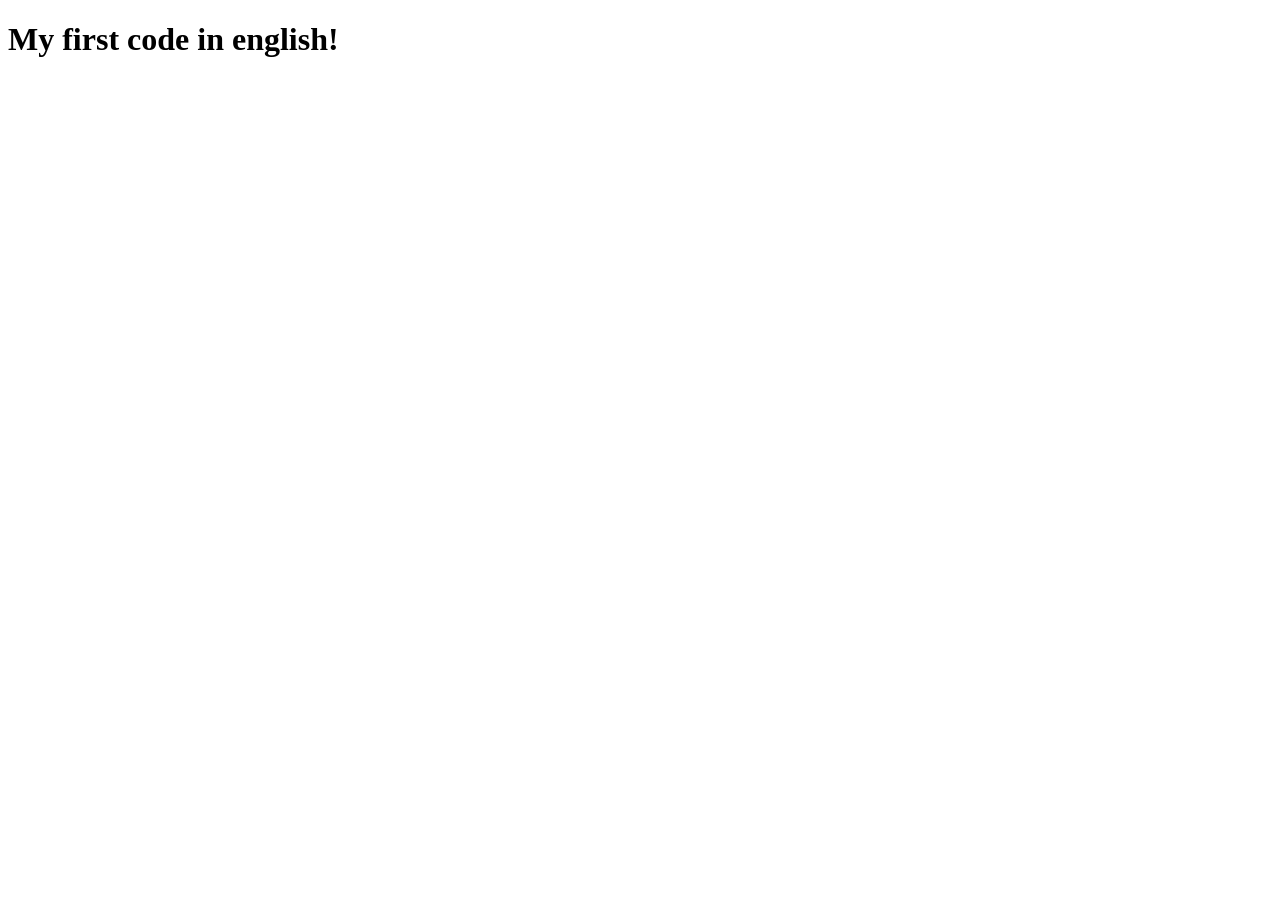
<file: ingles/index.html>
<!DOCTYPE html>
<html lang="en">
<head>
    <meta charset="UTF-8">
    <meta name="viewport" content="width=device-width, initial-scale=1.0">
    <title>English Document</title>
</head>
<body>
    <h1>My first code in english!</h1>
</body>
</html>
</file>
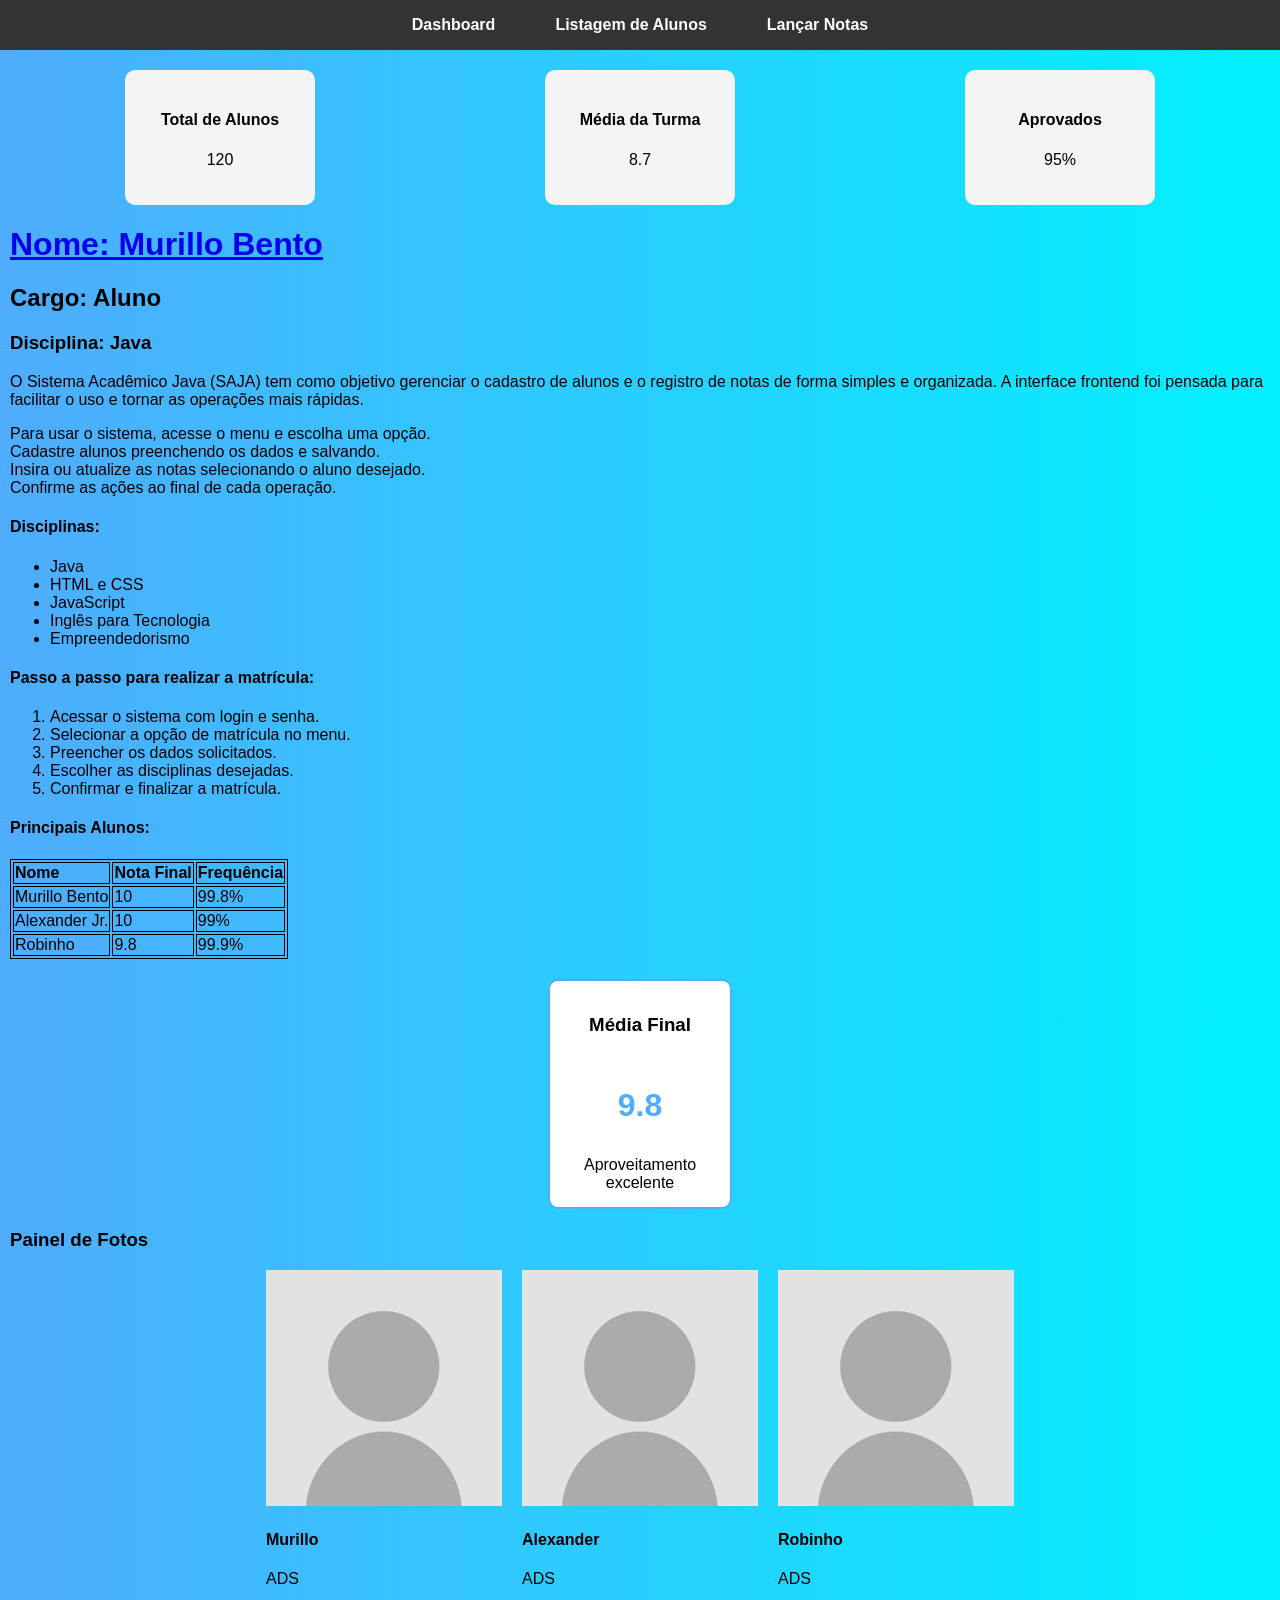
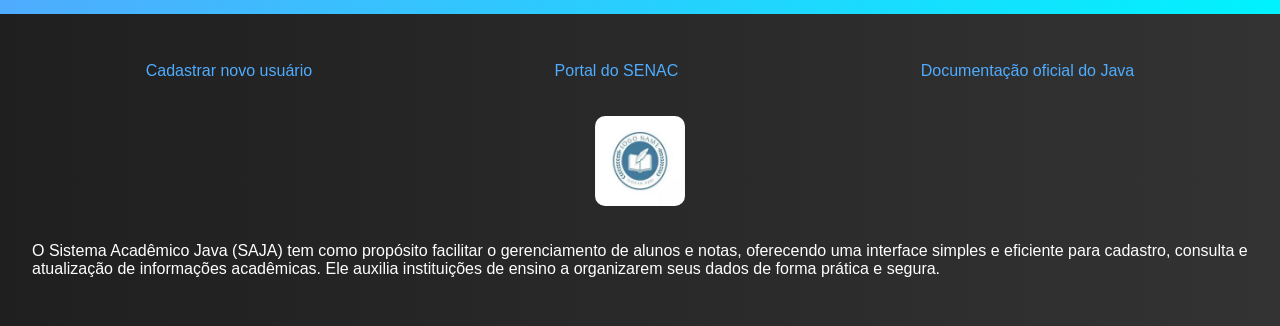
<file: HTML/projeto1/index.html>
<!DOCTYPE html>
<html lang="pt-br">
<head>
    <meta charset="UTF-8">
    <meta name="viewport" content="width=device-width, initial-scale=1.0">
    <link rel="stylesheet" href="style.css">
    <title>Portal do Aluno</title>
</head>
<body>
    <header>
        <nav>
            <ul>
                <li><a href="">Dashboard</a></li>
                <li><a href="">Listagem de Alunos</a></li>
                <li><a href="">Lançar Notas</a></li>
            </ul>
        </nav>
    </header>
    <main>

        <section class="metricas">
            <div class="card-metrica">
                <h4>Total de Alunos</h4>
                <p>120</p>
            </div>
            <div class="card-metrica">
                <h4>Média da Turma</h4>
                <p>8.7</p>
            </div>
            <div class="card-metrica">
                <h4>Aprovados</h4>
                <p>95%</p>
            </div>
      </section>

        <h1><a href="aluno.html">Nome: Murillo Bento</a></h1>
        <h2>Cargo: Aluno</h2>
        <h3>Disciplina: Java</h3>
    
        <p>O Sistema Acadêmico Java (SAJA) tem como objetivo gerenciar o cadastro de alunos e o registro de notas de forma simples e organizada. A interface frontend foi pensada para facilitar o uso e tornar as operações mais rápidas.</p>
        <p>Para usar o sistema, acesse o menu e escolha uma opção.<br>Cadastre alunos preenchendo os dados e salvando.<br>Insira ou atualize as notas selecionando o aluno desejado.<br>Confirme as ações ao final de cada operação.</p>
    
        <h4>Disciplinas:</h4>
        <ul>
            <li>Java</li>
            <li>HTML e CSS</li>
            <li>JavaScript</li>
            <li>Inglês para Tecnologia</li>
            <li>Empreendedorismo</li>
        </ul>
        <h4>Passo a passo para realizar a matrícula:</h4>
        <ol>
            <li>Acessar o sistema com login e senha.</li>
            <li>Selecionar a opção de matrícula no menu.</li>
            <li>Preencher os dados solicitados.</li>
            <li>Escolher as disciplinas desejadas.</li>
            <li>Confirmar e finalizar a matrícula.</li>
        </ol>
    
        <h4>Principais Alunos:</h4>
    
        <table>
            <tr>
                <th>Nome</th>
                <th>Nota Final</th>
                <th>Frequência</th>
            </tr>
            <tr>
                <td>Murillo Bento</td>
                <td>10</td>
                <td>99.8%</td>
            </tr>
            <tr>
                <td>Alexander Jr.</td>
                <td>10</td>
                <td>99%</td>
            </tr>
            <tr>
                <td>Robinho</td>
                <td>9.8</td>
                <td>99.9%</td>
            </tr>
        </table>

        <div class="card-notas">
            <h3>Média Final</h3>
            <p class="media">9.8</p>
            <span>Aproveitamento excelente</span>
        </div>
        <h3>Painel de Fotos</h3>

        <section class="vitrine">
            <div class="card-aluno">
                <img src="perfil.jpg">
                <h4>Murillo</h4>
                <p>ADS</p>
            </div>

            <div class="card-aluno">
                <img src="perfil.jpg">
                <h4>Alexander</h4>
                <p>ADS</p>
            </div>

            <div class="card-aluno">
                <img src="perfil.jpg">
                <h4>Robinho</h4>
                <p>ADS</p>
            </div>
        </section>
    </main>
    <footer>
        <div id="principal">
            <p><a href="formulario.html">Cadastrar novo usuário</a></p>
            <p><a href="http://entra21.akademos.app.br/">Portal do SENAC</a></p>
            <p><a href="https://docs.oracle.com/en/java/">Documentação oficial do Java</a></p>
        </div>
        <div id="secundario">
            <img src="logo_saja.jpg" id="logo" alt="Logo do Sistema Acadêmico SAJA">
        
            <p>O Sistema Acadêmico Java (SAJA) tem como propósito facilitar o gerenciamento de alunos e notas, oferecendo uma interface simples e eficiente para cadastro, consulta e atualização de informações acadêmicas. Ele auxilia instituições de ensino a organizarem seus dados de forma prática e segura.</p>
        </div>
    
    </footer>


</body>

</html>
</file>
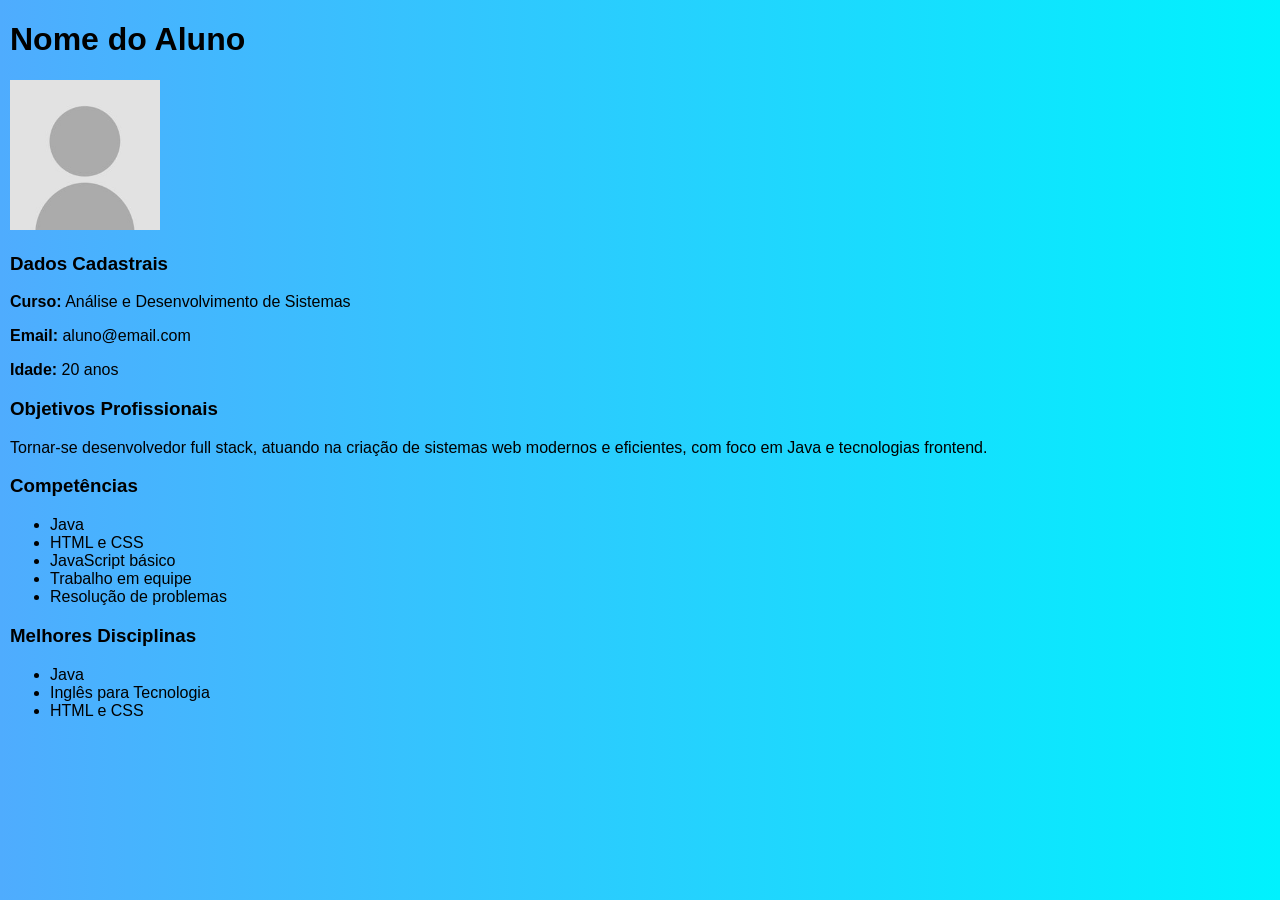
<file: HTML/projeto1/aluno.html>
<!DOCTYPE html>
<html lang="pt-br">
<head>
    <meta charset="UTF-8">
    <meta name="viewport" content="width=device-width, initial-scale=1.0">
    <link rel="stylesheet" href="style.css">
    <title>Perfil do Aluno</title>
</head>
<body>
    <main>
        <h1>Nome do Aluno</h1>

        <img src="perfil.jpg" alt="Foto de perfil do aluno" width="150">

        <section>
            <h3>Dados Cadastrais</h3>
            <p><strong>Curso:</strong> Análise e Desenvolvimento de Sistemas</p>
            <p><strong>Email:</strong> aluno@email.com</p>
            <p><strong>Idade:</strong> 20 anos</p>

            <h3>Objetivos Profissionais</h3>
            <p>
                Tornar-se desenvolvedor full stack, atuando na criação de sistemas web modernos e eficientes, com foco em Java e tecnologias frontend.
            </p>
        </section>
        <section>
            <h3>Competências</h3>
            <ul>
                <li>Java</li>
                <li>HTML e CSS</li>
                <li>JavaScript básico</li>
                <li>Trabalho em equipe</li>
                <li>Resolução de problemas</li>
            </ul>
    
            <h3>Melhores Disciplinas</h3>
            <ul>
                <li>Java</li>
                <li>Inglês para Tecnologia</li>
                <li>HTML e CSS</li>
            </ul>
        </section>
    </main>
</body>
</html>
</file>
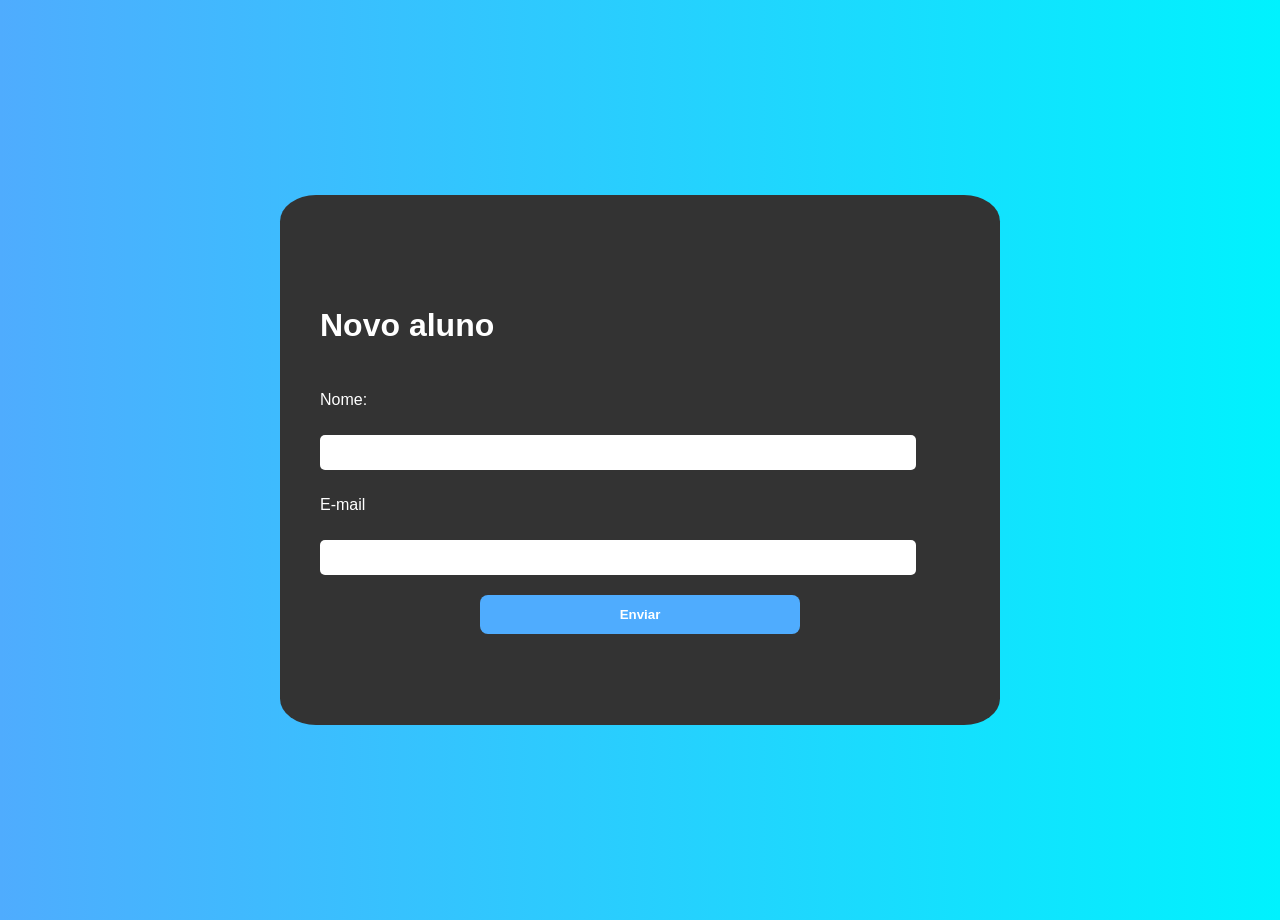
<file: HTML/projeto1/formulario.html>
<!DOCTYPE html>
<html lang="pt-br">
<head>
    <meta charset="UTF-8">
    <meta name="viewport" content="width=device-width, initial-scale=1.0">
    <link rel="stylesheet" href="style.css">
    <title>Cadastro</title>
</head>
<body>
    <main id="formulario">
        <div id="grupoFormulario">
            <h1>Novo aluno</h1>
            <p>Nome:</p>
            <input type="text" name="eome" id="nome">
            <p>E-mail</p>
            <input type="email" name="email" id="email">
            <input type="submit" value="Enviar">
        </div>
    </main>
</body>
</html>
</file>
<file: HTML/projeto1/style.css>
body {
    margin: 0;
    font-family: Arial, sans-serif;
    background: linear-gradient(to right, #4facfe, #00f2fe);
}

main {
    margin: 10px;
}

nav {
    margin: 0;
    background-color: #333;
    padding: 1rem;
}

nav ul {
    display: flex;
    justify-content: center;
    list-style: none;
    gap: 30px;
    background: #333;
    padding: 15px;
    margin: 0;
    padding: 0;
}

nav ul li {
    margin: 0 15px;
}

nav a {
    text-decoration: none;
    color: white;
    font-weight: bold;
    display: inline-block;
    transition: .5s ease;
}

nav a:hover {
    color: rgb(201, 201, 201);
    transform: scale(1.05);
}

table, th, td {
    border: 1px solid black;
    text-align: start;
}

footer {
    margin: 0;
    background: linear-gradient(to right, #1f1f1f, #333);
    padding: 2rem;
    color: white;
}

/* links do footer */
footer a {
    color: #4facfe;
    text-decoration: none;
    transition: 0.3s ease;
}

footer a:hover {
    color: #00f2fe;
    transform: scale(1.05);
    display: inline-block;
}

/* primeira parte (links) */
#principal {
    display: flex;
    justify-content: space-around;
    flex-wrap: wrap;
    gap: 15px;
    margin-bottom: 20px;
    text-align: center;
}

/* segunda parte (logo + texto) */
#secundario {
    display: flex;
    gap: 20px;
    align-items: center;
    justify-content: center;
    text-align: left;
    flex-wrap: wrap;
}

/* logo */
#logo {
    height: 90px;
    width: 90px;
    border-radius: 10px;
}


/* FORMULARIO */

#formulario {
    height: 100vh;
    display: flex;
    justify-content: center;
    align-items: center;
}

#grupoFormulario {
    display: flex;
    flex-direction: column;
    justify-content: center;
    align-items: flex-start;
    padding: 40px;
    border-radius: 5%;
    height: 50vh;
    width: 50vw;
    background-color: #333;
    gap: 10px;
    color: white;
}

input {
    width: 90%;
    padding: 10px;
    border-radius: 5px;
    border: none;
}

input[type="submit"] {
    width: 50%;
    padding: 12px;
    margin-top: 10px;

    background-color: #4facfe;
    color: white;

    border: none;
    border-radius: 8px;

    font-weight: bold;
    cursor: pointer;

    transition: 0.3s ease;
    align-self: center;
}

/* CARD */
.card-notas {
    display: flex;
    flex-direction: column;
    justify-content: center; 
    align-items: center;     
    background-color: white;
    color: black;
    padding: 15px;
    margin: 20px auto;
    width: 150px;
    border-radius: 10px;
    border: 2px solid #4facfe;
    text-align: center;
}

.card-notas .media {
    font-size: 2rem;
    font-weight: bold;
    color: #4facfe;
}

.vitrine {
    display: flex;
    gap: 20px;
    justify-content: center;
    flex-wrap: wrap;
}

/* GALERIA DE FOTOS */

.galeria {
    display: flex;
    justify-content: space-between;
    gap: 20px;
    margin-top: 20px;
}

.foto {
    text-align: center;
}

.foto img {
    width: 120px;
    height: 120px;
    border-radius: 50%; /* deixa redondo */
    object-fit: cover;
    border: 2px solid #333;
}

/* METRICAS */

.metricas {
    display: flex;
    justify-content: space-around;
    margin: 20px 0;
}

.card-metrica {
    background: #f4f4f4;
    padding: 20px;
    text-align: center;
    border-radius: 10px;
    width: 150px;
}
</file>
